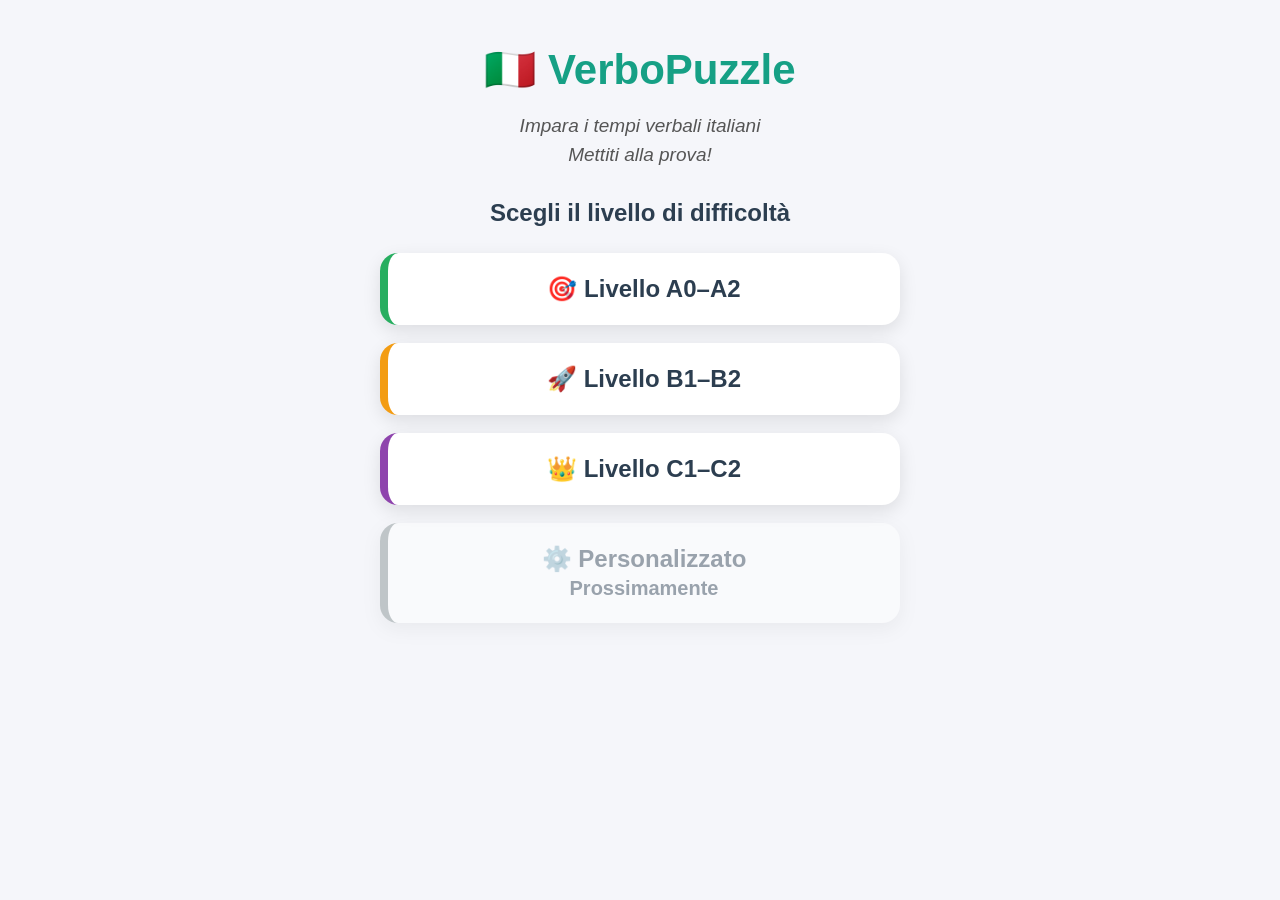
<file: index.html>
<!DOCTYPE html>
<html lang="it">
<head>
    <meta charset="UTF-8">
    <meta name="viewport" content="width=device-width, initial-scale=1.0">
    <title>VerboPuzzle Italiano</title>
    <!-- Vinculación con el archivo CSS externo -->
    <link rel="stylesheet" href="style.css">
    <!-- Enlace al archivo de configuración de la App -->
    <link rel="manifest" href="manifest.json">
    <meta name="theme-color" content="#16a085">
    
    <!-- Script interno para activar el modo App en celulares -->
    <script>
        if ('serviceWorker' in navigator) {
            navigator.serviceWorker.register('./sw.js')
                .then(() => console.log('Modo App Activo'))
                .catch(err => console.log('Error al activar Modo App', err));
        }
    </script>
</head>
<body>

   
<div id="pantalla-inicio" class="pantalla-inicio">

    <h2>🇮🇹 VerboPuzzle</h2>

    <p class="subtitulo">
        Impara i tempi verbali italiani<br>
        Mettiti alla prova!
    </p>

    <h3>Scegli il livello di difficoltà</h3>

    <button class="btn-nivel" onclick="seleccionarNivel('a1')">
        <strong>🎯 Livello A0–A2</strong>
    </button>

    <button class="btn-nivel" onclick="seleccionarNivel('b1')">
        <strong>🚀 Livello B1–B2</strong>
    </button>

    <button class="btn-nivel" onclick="seleccionarNivel('bplus')">
        <strong>👑 Livello C1–C2</strong>
    </button>

    <button class="btn-nivel btn-deshabilitado" disabled>
        <strong>⚙️ Personalizzato</strong><br>
        <small>Prossimamente</small>
    </button>

</div>
    
<div id="juego" style="display:none;">
 <!-- ================================================================= -->
    <!-- NUEVA VERSIÓN (ACTIVA): Con botón de salir y pantalla de resultados -->
    <!-- ================================================================= -->
   
    <div class="card-verbo">
    <p> Che tempo è?</p>

    <h2 id="verbo-activo">---</h2>

     <button class="btn-salir" onclick="terminarJuegoManualmente()">
        Concludi la partita
    </button>
</div>
    
<!-- Pantalla flotante de resultados (Modal) -->
<div class="modal-resultados" id="modal-resultados">

    <div class="modal-contenido">
        <h2>📊 Risultati della partita</h2>

        <div class="modal-stats">
            <p>✅ Risposte corrette: <span id="resumen-aciertos">0</span></p>

            <p>❌ Errori: <span id="resumen-errores">0</span></p>

            <p>🎯 Precisione: <span id="resumen-porcentaje">0%</span></p>
        </div>

        <button class="btn-reiniciar" onclick="cerrarResultadosYReiniciar()">
            Scegli un altro livello
        </button>
    </div>

</div>

   
   
 <!-- ================================================================= -->
    <!-- RESPALDO HISTÓRICO (INACTIVO): Tu código anterior guardado de recuerdo -->
    <!-- El navegador ignora todo lo que está acá adentro porque tiene etiquetas de comentario -->
    <!-- ================================================================= -->
    <!-- 
    <div class="card-verbo">
        <p>¿A qué tiempo corresponde el verbo?</p>
        <h2 id="verbo-activo">---</h2>
       </div>
    -->
    <!-- ================================================================= -->

<div class="tablero">

    <!-- ======================= INDICATIVO ======================= -->
    <section class="modo-seccion indicativo">

        <h3 class="modo-titulo indicativo-t">INDICATIVO</h3>

        <div class="matriz">

            <div class="encabezado-columna">1</div>
            <div class="encabezado-columna">2</div>

            <div class="casilla" onclick="comprobar('indicativo','presente',this)">
                <span class="casilla-nombre">Presente</span>
                <div class="casilla-check" id="indicativo-presente"></div>
            </div>

            <div class="casilla" onclick="comprobar('indicativo','passato-prossimo',this)">
                <span class="casilla-nombre">Passato Prossimo</span>
                <div class="casilla-check" id="indicativo-passato-prossimo"></div>
            </div>

            <div class="casilla" onclick="comprobar('indicativo','imperfetto',this)">
                <span class="casilla-nombre">Imperfetto</span>
                <div class="casilla-check" id="indicativo-imperfetto"></div>
                <div class="pista-circulo pista-v">v</div>
            </div>

            <div class="casilla" onclick="comprobar('indicativo','trapassato-prossimo',this)">
                <span class="casilla-nombre">Trapassato Prossimo</span>
                <div class="casilla-check" id="indicativo-trapassato-prossimo"></div>
                <div class="pista-circulo pista-v">v</div>
            </div>

            <div class="casilla" onclick="comprobar('indicativo','passato-remoto',this)">
                <span class="casilla-nombre">Passato Remoto</span>
                <div class="casilla-check" id="indicativo-passato-remoto"></div>
            </div>

            <div class="casilla" onclick="comprobar('indicativo','trapassato-remoto',this)">
                <span class="casilla-nombre">Trapassato Remoto</span>
                <div class="casilla-check" id="indicativo-trapassato-remoto"></div>
            </div>

            <div class="casilla" onclick="comprobar('indicativo','futuro-semplice',this)">
                <span class="casilla-nombre">Futuro Semplice</span>
                <div class="casilla-check" id="indicativo-futuro-semplice"></div>
            </div>

            <div class="casilla" onclick="comprobar('indicativo','futuro-anteriore',this)">
                <span class="casilla-nombre">Futuro Anteriore</span>
                <div class="casilla-check" id="indicativo-futuro-anteriore"></div>
            </div>

        </div>

    </section>

    <!-- ======================= CONGIUNTIVO ======================= -->

    <section class="modo-seccion congiuntivo">

        <h3 class="modo-titulo congiuntivo-t">CONGIUNTIVO</h3>

        <div class="matriz">

            <div class="encabezado-columna">1</div>
            <div class="encabezado-columna">2</div>

            <div class="casilla" onclick="comprobar('congiuntivo','presente',this)">
                <span class="casilla-nombre">Presente</span>
                <div class="casilla-check" id="congiuntivo-presente"></div>
            </div>

            <div class="casilla" onclick="comprobar('congiuntivo','passato',this)">
                <span class="casilla-nombre">Passato</span>
                <div class="casilla-check" id="congiuntivo-passato"></div>
            </div>

            <div class="casilla" onclick="comprobar('congiuntivo','imperfetto',this)">
                <span class="casilla-nombre">Imperfetto</span>
                <div class="casilla-check" id="congiuntivo-imperfetto"></div>
                <div class="pista-circulo pista-ss">ss</div>
            </div>

            <div class="casilla" onclick="comprobar('congiuntivo','trapassato',this)">
                <span class="casilla-nombre">Trapassato</span>
                <div class="casilla-check" id="congiuntivo-trapassato"></div>
                <div class="pista-circulo pista-ss">ss</div>
            </div>

        </div>

    </section>

    <!-- ======================= CONDIZIONALE ======================= -->

    <section class="modo-seccion condizionale">

        <h3 class="modo-titulo condizionale-t">CONDIZIONALE</h3>

        <div class="matriz">

            <div class="encabezado-columna">1</div>
            <div class="encabezado-columna">2</div>

            <div class="casilla" onclick="comprobar('condizionale','presente',this)">
                <span class="casilla-nombre">Presente</span>
                <div class="casilla-check" id="condizionale-presente"></div>
            </div>

            <div class="casilla" onclick="comprobar('condizionale','passato',this)">
                <span class="casilla-nombre">Passato</span>
                <div class="casilla-check" id="condizionale-passato"></div>
            </div>

        </div>

    </section>

    <!-- ======================= IMPERATIVO ======================= -->

    <section class="modo-seccion imperativo">

        <h3 class="modo-titulo imperativo-t">IMPERATIVO</h3>

        <div class="matriz matriz-1col">

            <div class="encabezado-columna">1</div>

            <div class="casilla" onclick="comprobar('imperativo','presente',this)">
                <span class="casilla-nombre">Presente</span>
                <div class="casilla-check" id="imperativo-presente"></div>
            </div>

        </div>

    </section>

</div>
    
<script src="script.js"></script>
</body>
</html>
</file>
<file: style.css>
:root {
    --indicativo: #2ecc71;
    --congiuntivo: #e67e22;
    --condizionale: #3498db;
    --imperativo: #e74c3c;
    --bg: #f5f6fa;
    --text: #2c3e50;
}
 
* { 
    box-sizing: border-box; 
    margin: 0; 
    padding: 0; 
    font-family: 'Segoe UI', sans-serif;
}
 
body { 
    background: var(--bg); 
    color: var(--text); 
    padding: 15px; 
    display: flex; 
    flex-direction: column; 
    align-items: center; 
}
 
header { 
    text-align: center; 
    margin-bottom: 15px; 
    width: 100%; 
    max-width: 480px; 
}
 
h1 { 
    font-size: 26px; 
    color: #16a085; 
    font-weight: bold; 
    letter-spacing: 0.5px; 
}

.card-verbo{
    width:100%;
    max-width:480px;
    background:#ffffff;
    border:none;
    border-radius:24px;
    padding:30px 24px;
    text-align:center;
    margin-bottom:24px;
    box-shadow:
        0 10px 30px rgba(0,0,0,.08);
}

.card-verbo p{
    font-size:18px;
    font-weight:600;
    color:#7f8c8d;
    line-height:1.5;
    margin-bottom:18px;
}

.card-verbo h2{
    font-size:42px;
    font-weight:800;
    color:#2c3e50;
    letter-spacing:.5px;
    margin-bottom:22px;
    min-height:54px;
}

 
.card-verbo .contador { 
    font-size: 13px; 
    color: #95a5a6; 
    font-weight: bold; 
    text-transform: uppercase; 
}
 
.tablero { 
    width: 100%; 
    max-width: 480px; 
    display: flex; 
    flex-direction: column; 
    gap: 15px; 
    margin-bottom: 80px; 
}

.modo-seccion{
    background:#ffffff;
    border-radius:18px;
    padding:0 18px 20px;
    border:1px solid #e3e7eb;
    box-shadow:0 8px 24px rgba(0,0,0,.05);
    overflow:hidden;
}

.modo-titulo{
    text-align:center;
    font-size:20px;
    font-weight:700;
    text-transform:uppercase;
    letter-spacing:1.5px;
    margin-bottom:16px;
}


.indicativo-t { color: var(--indicativo); }
.congiuntivo-t { color: var(--congiuntivo); }
.condizionale-t { color: var(--condizionale); }
.imperativo-t { color: var(--imperativo); }
 
.matriz{
    display:grid;
    grid-template-columns:1fr 1fr;
    gap:12px;
    background:transparent;
    border:none;
    overflow:visible;
}

.matriz-1col { 
    grid-template-columns: 1fr; 
}

/* --- NUEVO: Estilos para los números encabezados 1 y 2 --- */
.encabezado-columna {
    background: #fff;
    padding: 10px 0;
    font-size: 16px;
    font-weight: bold;
    color: #7f8c8d;
    text-align: center;
    border-bottom: 1px solid #dcdde1;
}
 
.casilla{
    background:white;
    min-height:84px;
    display:flex;
    flex-direction:column;
    justify-content:center;
    align-items:center;
    gap:8px;
    cursor:pointer;
    position:relative;
    transition:.18s;
}

.casilla:hover{
    background:#f8fbfd;
}

.casilla:active{
    transform:scale(.98);
}


.casilla-nombre{
    font-size:15px;
    font-weight:600;
    color:#2c3e50;
    text-align:center;
    line-height:1.3;
    padding:0 6px;
}

.casilla-check { 
    width: 26px; 
    height: 26px; 
    border: 2px solid #b2bec3; 
    border-radius: 6px; 
    display: flex; 
    align-items: center; 
    justify-content: center; 
    font-weight: 900; 
    font-size: 16px; 
    color: #fff; 
    background: #fff; 
}
 
.correcto { 
    background: #e2fbe8 !important; 
}
 
.correcto .casilla-check { 
    background: #2ecc71; 
    border-color: #2ecc71; 
}
 
.incorrecto { 
    background: #ffeaa7 !important; 
    animation: vibrar 0.3s linear; 
}
 
.incorrecto .casilla-check { 
    background: #e17055; 
    border-color: #e17055; 
}
 
@keyframes vibrar {
    0%, 100% { transform: translateX(0); }
    20%, 60% { transform: translateX(-4px); }
    40%, 80% { transform: translateX(4px); }
}
 
.feedback-bar {
    position: fixed; 
    bottom: 0; 
    left: 0; 
    right: 0; 
    background: #2c3e50; 
    color: #fff;
    padding: 15px; 
    text-align: center; 
    font-weight: bold; 
    font-size: 16px; 
    box-shadow: 0 -4px 10px rgba(0,0,0,0.1);
    display: none; 
    justify-content: center; 
    align-items: center;
}
 
/* --- MODIFICADO: Ayudas (v y ss) un poco más grandes y estilizadas --- */
.pista-circulo {
    position: absolute;
    bottom: 6px;
    left: 8px;
    font-size: 13px;       /* Antes: 11px -> Letra más grande */
    font-weight: 800; 
    display: flex;
    align-items: center;
    justify-content: center;
    height: 22px;          /* Antes: 18px -> Círculo más grande para que no se corte */
    z-index: 10; 
}
 
.pista-v {
    width: 22px;           /* Antes: 18px */
    border-radius: 50%;
    color: var(--indicativo);
    border: 2px solid var(--indicativo);
    background: rgba(46, 204, 113, 0.15); 
}
 
.pista-ss {
    width: 32px;           /* Antes: 26px */
    border-radius: 10px; 
    color: var(--congiuntivo);
    border: 2px solid var(--congiuntivo);
    background: rgba(230, 126, 34, 0.15); 
}
/* Para los modos con 1 y 2 (Separa las dos columnas) */

.columnas-num{
    display:grid;
    grid-template-columns:1fr 1fr;
    text-align:center;
    font-size:15px;
    font-weight:700;
    color:#7f8c8d;
    background:#f7f9fb;
    border:1px solid #dfe6e9;
    border-bottom:none;
    border-radius:10px 10px 0 0;
    padding:10px 0;
}

/* Para el Modo Imperativo (Centra el número 1 solito) */
.columna-unica{
    text-align:center;
    font-size:15px;
    font-weight:700;
    color:#7f8c8d;
    background:#f7f9fb;
    border:1px solid #dfe6e9;
    border-bottom:none;
    border-radius:10px 10px 0 0;
    padding:10px 0;
}

/* --- ESTILOS DE LA PANTALLA DE RESULTADOS --- */

.btn-salir{
    width:100%;
    background:#16a085;
    color:white;
    border:none;
    border-radius:16px;
    padding:16px;
    font-size:18px;
    font-weight:700;
    cursor:pointer;
    transition:.25s;
    box-shadow:0 6px 18px rgba(22,160,133,.25);
}

.btn-salir:hover{
    transform:translateY(-2px);
    background:#138d75;
}

.modal-resultados {
    display: none; /* Oculto por defecto */
    position: fixed;
    top: 0; left: 0; width: 100%; height: 100%;
    background: rgba(44, 62, 80, 0.85); /* Fondo oscuro semitransparente */
    z-index: 1000;
    align-items: center;
    justify-content: center;
    padding: 15px;
}

.modal-contenido {
    background: white;
    padding: 30px;
    border-radius: 12px;
    text-align: center;
    max-width: 400px;
    width: 100%;
    box-shadow: 0 10px 25px rgba(0,0,0,0.2);
}

.modal-contenido h2 {
    color: #2c3e50;
    margin-bottom: 20px;
    font-size: 24px;
}

.modal-stats {
    background: #f8f9fa;
    padding: 15px;
    border-radius: 8px;
    margin-bottom: 25px;
    text-align: left;
}

.modal-stats p {
    font-size: 18px;
    margin: 10px 0;
    font-weight: 600;
}

.btn-reiniciar {
    background: #16a085;
    color: white;
    border: none;
    padding: 12px 24px;
    border-radius: 8px;
    font-size: 16px;
    font-weight: bold;
    cursor: pointer;
    width: 100%;
    transition: background 0.15s;
}
.btn-reiniciar:hover { background: #117a65;
}

/* ===================================================== */
/* PANTALLA DE SELECCIÓN DE NIVEL */
/* ===================================================== */

.pantalla-inicio{
    width:100%;
    max-width:520px;
    margin:30px auto;
    display:flex;
    flex-direction:column;
    align-items:center;
    gap:18px;
}

.pantalla-inicio h2{
    width:100%;
    text-align:center;
    color:#16a085;
    font-size:42px;
    font-weight:700;
    margin:0;
}

.subtitulo{
    width:100%;
    text-align:center;
    color:#555;
    font-size:19px;
    line-height:1.5;
    font-style:italic;
    margin:0 0 12px 0;
}

.pantalla-inicio h3{
    width:100%;
    text-align:center;
    color:#2c3e50;
    font-size:24px;
    font-weight:600;
    margin-bottom:8px;
}

.btn-nivel{
    width:100%;
    background:#fff;
    border:none;
    border-radius:18px;
    padding:22px;
    text-align:center;
    font-size:24px;
    font-weight:bold;
    color:#2c3e50;
    cursor:pointer;
    box-shadow:0 6px 18px rgba(0,0,0,.10);
    transition:all .25s ease;
}

.btn-nivel:hover{
    transform:translateY(-4px);
    box-shadow:0 10px 24px rgba(0,0,0,.18);
}

.btn-nivel strong{
    font-size:24px;
    font-weight:700;
}

.btn-deshabilitado{
    opacity:.45;
    cursor:not-allowed;
}

.btn-nivel:nth-of-type(1){
    border-left:8px solid #27ae60;
}

.btn-nivel:nth-of-type(2){
    border-left:8px solid #f39c12;
}

.btn-nivel:nth-of-type(3){
    border-left:8px solid #8e44ad;
}

.btn-nivel:nth-of-type(4){
    border-left:8px solid #7f8c8d;
}

/* Línea superior de cada modo */

.indicativo-top{
    height:6px;
    background:#27AE60;
    margin:0 -18px 14px;
}

.congiuntivo-top{
    height:6px;
    background:#E67E22;
    margin:0 -18px 14px;
}

.condizionale-top{
    height:6px;
    background:#2980B9;
    margin:0 -18px 14px;
}

.imperativo-top{
    height:6px;
    background:#C0392B;
    margin:0 -18px 14px;
}

/* Color superior de cada modo */

.modo-seccion:nth-child(1){
    border-top-color:#27AE60;
}

.modo-seccion:nth-child(2){
    border-top-color:#E67E22;
}

.modo-seccion:nth-child(3){
    border-top-color:#2980B9;
}

.modo-seccion:nth-child(4){
    border-top-color:#C0392B;
}
</file>
<file: dev/style_dev.css>
:root {
    --indicativo: #2ecc71;
    --congiuntivo: #e67e22;
    --condizionale: #3498db;
    --imperativo: #e74c3c;
    --bg: #f5f6fa;
    --text: #2c3e50;
}
 
* { 
    box-sizing: border-box; 
    margin: 0; 
    padding: 0; 
    font-family: 'Segoe UI', sans-serif;
}
 
body { 
    background: var(--bg); 
    color: var(--text); 
    padding: 15px; 
    display: flex; 
    flex-direction: column; 
    align-items: center; 
}
 
header { 
    text-align: center; 
    margin-bottom: 15px; 
    width: 100%; 
    max-width: 480px; 
}
 
h1 { 
    font-size: 26px; 
    color: #16a085; 
    font-weight: bold; 
    letter-spacing: 0.5px; 
}

.card-verbo{
    width:100%;
    max-width:480px;
    background:#ffffff;
    border:none;
    border-radius:24px;
    padding:30px 24px;
    text-align:center;
    margin-bottom:24px;
    box-shadow:
        0 10px 30px rgba(0,0,0,.08);
}

.card-verbo p{
    font-size:18px;
    font-weight:600;
    color:#7f8c8d;
    line-height:1.5;
    margin-bottom:18px;
}

.card-verbo h2{
    font-size:42px;
    font-weight:800;
    color:#2c3e50;
    letter-spacing:.5px;
    margin-bottom:22px;
    min-height:54px;
}

 
.card-verbo .contador { 
    font-size: 13px; 
    color: #95a5a6; 
    font-weight: bold; 
    text-transform: uppercase; 
}
 
.tablero { 
    width: 100%; 
    max-width: 480px; 
    display: flex; 
    flex-direction: column; 
    gap: 15px; 
    margin-bottom: 80px; 
}

.modo-seccion{
    background:#ffffff;
    border-radius:18px;
    padding:0 18px 20px;
    border:1px solid #e3e7eb;
    box-shadow:0 8px 24px rgba(0,0,0,.05);
    overflow:hidden;
}

.modo-titulo{
    text-align:center;
    font-size:20px;
    font-weight:700;
    text-transform:uppercase;
    letter-spacing:1.5px;
    margin-bottom:16px;
}


.indicativo-t { color: var(--indicativo); }
.congiuntivo-t { color: var(--congiuntivo); }
.condizionale-t { color: var(--condizionale); }
.imperativo-t { color: var(--imperativo); }
 
.matriz{
    display:grid;
    grid-template-columns:1fr 1fr;
    gap:12px;
    background:transparent;
    border:none;
    overflow:visible;
}

.matriz-1col { 
    grid-template-columns: 1fr; 
}

/* --- NUEVO: Estilos para los números encabezados 1 y 2 --- */
.encabezado-columna {
    background: #fff;
    padding: 10px 0;
    font-size: 16px;
    font-weight: bold;
    color: #7f8c8d;
    text-align: center;
    border-bottom: 1px solid #dcdde1;
}
 
.casilla{
    background:white;
    min-height:84px;
    display:flex;
    flex-direction:column;
    justify-content:center;
    align-items:center;
    gap:8px;
    cursor:pointer;
    position:relative;
    transition:.18s;
}

.casilla:hover{
    background:#f8fbfd;
}

.casilla:active{
    transform:scale(.98);
}


.casilla-nombre{
    font-size:15px;
    font-weight:600;
    color:#2c3e50;
    text-align:center;
    line-height:1.3;
    padding:0 6px;
}

.casilla-check { 
    width: 26px; 
    height: 26px; 
    border: 2px solid #b2bec3; 
    border-radius: 6px; 
    display: flex; 
    align-items: center; 
    justify-content: center; 
    font-weight: 900; 
    font-size: 16px; 
    color: #fff; 
    background: #fff; 
}
 
.correcto { 
    background: #e2fbe8 !important; 
}
 
.correcto .casilla-check { 
    background: #2ecc71; 
    border-color: #2ecc71; 
}
 
.incorrecto { 
    background: #ffeaa7 !important; 
    animation: vibrar 0.3s linear; 
}
 
.incorrecto .casilla-check { 
    background: #e17055; 
    border-color: #e17055; 
}
 
@keyframes vibrar {
    0%, 100% { transform: translateX(0); }
    20%, 60% { transform: translateX(-4px); }
    40%, 80% { transform: translateX(4px); }
}
 
.feedback-bar {
    position: fixed; 
    bottom: 0; 
    left: 0; 
    right: 0; 
    background: #2c3e50; 
    color: #fff;
    padding: 15px; 
    text-align: center; 
    font-weight: bold; 
    font-size: 16px; 
    box-shadow: 0 -4px 10px rgba(0,0,0,0.1);
    display: none; 
    justify-content: center; 
    align-items: center;
}
 
/* --- MODIFICADO: Ayudas (v y ss) un poco más grandes y estilizadas --- */
.pista-circulo {
    position: absolute;
    bottom: 6px;
    left: 8px;
    font-size: 13px;       /* Antes: 11px -> Letra más grande */
    font-weight: 800; 
    display: flex;
    align-items: center;
    justify-content: center;
    height: 22px;          /* Antes: 18px -> Círculo más grande para que no se corte */
    z-index: 10; 
}
 
.pista-v {
    width: 22px;           /* Antes: 18px */
    border-radius: 50%;
    color: var(--indicativo);
    border: 2px solid var(--indicativo);
    background: rgba(46, 204, 113, 0.15); 
}
 
.pista-ss {
    width: 32px;           /* Antes: 26px */
    border-radius: 10px; 
    color: var(--congiuntivo);
    border: 2px solid var(--congiuntivo);
    background: rgba(230, 126, 34, 0.15); 
}
/* Para los modos con 1 y 2 (Separa las dos columnas) */

.columnas-num{
    display:grid;
    grid-template-columns:1fr 1fr;
    text-align:center;
    font-size:15px;
    font-weight:700;
    color:#7f8c8d;
    background:#f7f9fb;
    border:1px solid #dfe6e9;
    border-bottom:none;
    border-radius:10px 10px 0 0;
    padding:10px 0;
}

/* Para el Modo Imperativo (Centra el número 1 solito) */
.columna-unica{
    text-align:center;
    font-size:15px;
    font-weight:700;
    color:#7f8c8d;
    background:#f7f9fb;
    border:1px solid #dfe6e9;
    border-bottom:none;
    border-radius:10px 10px 0 0;
    padding:10px 0;
}

/* --- ESTILOS DE LA PANTALLA DE RESULTADOS --- */

.btn-salir{
    width:100%;
    background:#16a085;
    color:white;
    border:none;
    border-radius:16px;
    padding:16px;
    font-size:18px;
    font-weight:700;
    cursor:pointer;
    transition:.25s;
    box-shadow:0 6px 18px rgba(22,160,133,.25);
}

.btn-salir:hover{
    transform:translateY(-2px);
    background:#138d75;
}

.modal-resultados {
    display: none; /* Oculto por defecto */
    position: fixed;
    top: 0; left: 0; width: 100%; height: 100%;
    background: rgba(44, 62, 80, 0.85); /* Fondo oscuro semitransparente */
    z-index: 1000;
    align-items: center;
    justify-content: center;
    padding: 15px;
}

.modal-contenido {
    background: white;
    padding: 30px;
    border-radius: 12px;
    text-align: center;
    max-width: 400px;
    width: 100%;
    box-shadow: 0 10px 25px rgba(0,0,0,0.2);
}

.modal-contenido h2 {
    color: #2c3e50;
    margin-bottom: 20px;
    font-size: 24px;
}

.modal-stats {
    background: #f8f9fa;
    padding: 15px;
    border-radius: 8px;
    margin-bottom: 25px;
    text-align: left;
}

.modal-stats p {
    font-size: 18px;
    margin: 10px 0;
    font-weight: 600;
}

.btn-reiniciar {
    background: #16a085;
    color: white;
    border: none;
    padding: 12px 24px;
    border-radius: 8px;
    font-size: 16px;
    font-weight: bold;
    cursor: pointer;
    width: 100%;
    transition: background 0.15s;
}
.btn-reiniciar:hover { background: #117a65;
}

/* ===================================================== */
/* PANTALLA DE SELECCIÓN DE NIVEL */
/* ===================================================== */

.pantalla-inicio{
    width:100%;
    max-width:520px;
    margin:30px auto;
    display:flex;
    flex-direction:column;
    align-items:center;
    gap:18px;
}

.pantalla-inicio h2{
    width:100%;
    text-align:center;
    color:#16a085;
    font-size:42px;
    font-weight:700;
    margin:0;
}

.subtitulo{
    width:100%;
    text-align:center;
    color:#555;
    font-size:19px;
    line-height:1.5;
    font-style:italic;
    margin:0 0 12px 0;
}

.pantalla-inicio h3{
    width:100%;
    text-align:center;
    color:#2c3e50;
    font-size:24px;
    font-weight:600;
    margin-bottom:8px;
}

.btn-nivel{
    width:100%;
    background:#fff;
    border:none;
    border-radius:18px;
    padding:22px;
    text-align:center;
    font-size:24px;
    font-weight:bold;
    color:#2c3e50;
    cursor:pointer;
    box-shadow:0 6px 18px rgba(0,0,0,.10);
    transition:all .25s ease;
}

.btn-nivel:hover{
    transform:translateY(-4px);
    box-shadow:0 10px 24px rgba(0,0,0,.18);
}

.btn-nivel strong{
    font-size:24px;
    font-weight:700;
}

.btn-deshabilitado{
    opacity:.45;
    cursor:not-allowed;
}

.btn-nivel:nth-of-type(1){
    border-left:8px solid #27ae60;
}

.btn-nivel:nth-of-type(2){
    border-left:8px solid #f39c12;
}

.btn-nivel:nth-of-type(3){
    border-left:8px solid #8e44ad;
}

.btn-nivel:nth-of-type(4){
    border-left:8px solid #7f8c8d;
}

/* Línea superior de cada modo */

.indicativo-top{
    height:6px;
    background:#27AE60;
    margin:0 -18px 14px;
}

.congiuntivo-top{
    height:6px;
    background:#E67E22;
    margin:0 -18px 14px;
}

.condizionale-top{
    height:6px;
    background:#2980B9;
    margin:0 -18px 14px;
}

.imperativo-top{
    height:6px;
    background:#C0392B;
    margin:0 -18px 14px;
}

/* Color superior de cada modo */

.modo-seccion:nth-child(1){
    border-top-color:#27AE60;
}

.modo-seccion:nth-child(2){
    border-top-color:#E67E22;
}

.modo-seccion:nth-child(3){
    border-top-color:#2980B9;
}

.modo-seccion:nth-child(4){
    border-top-color:#C0392B;
}
</file>
